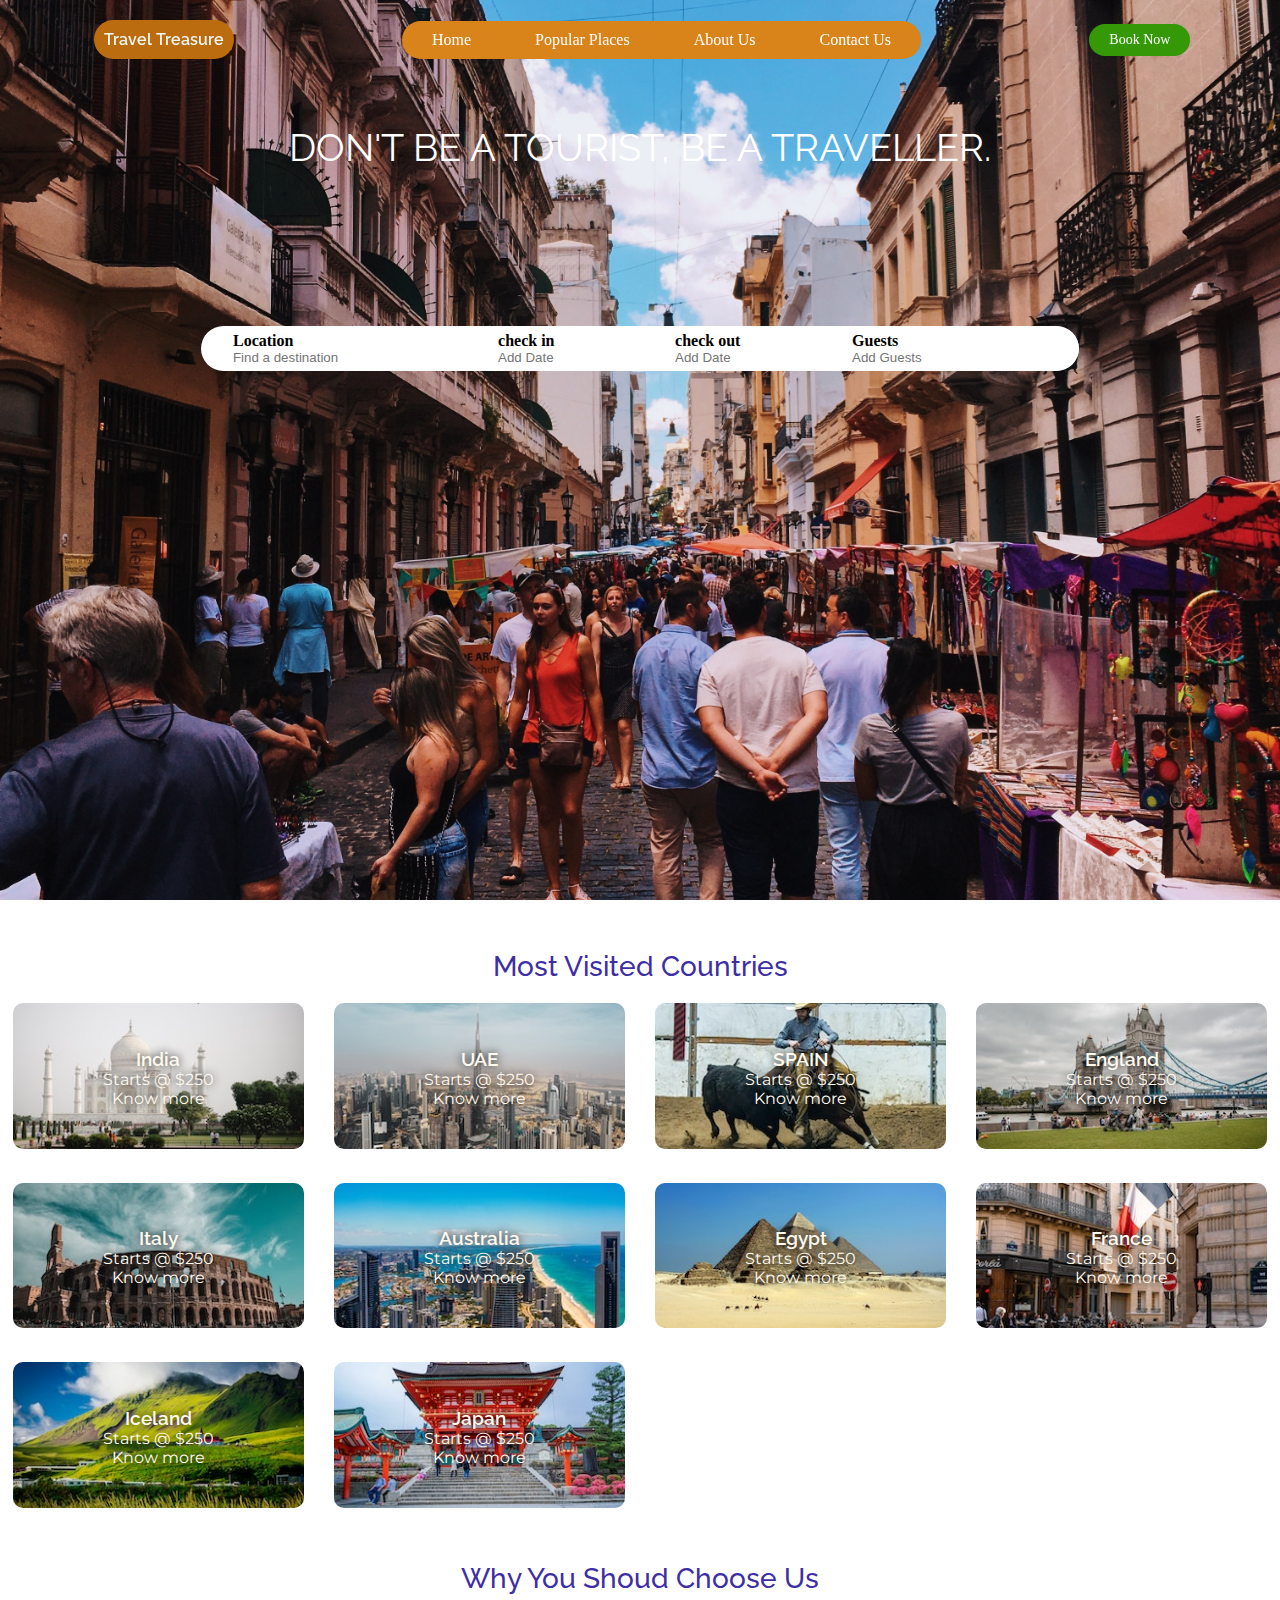
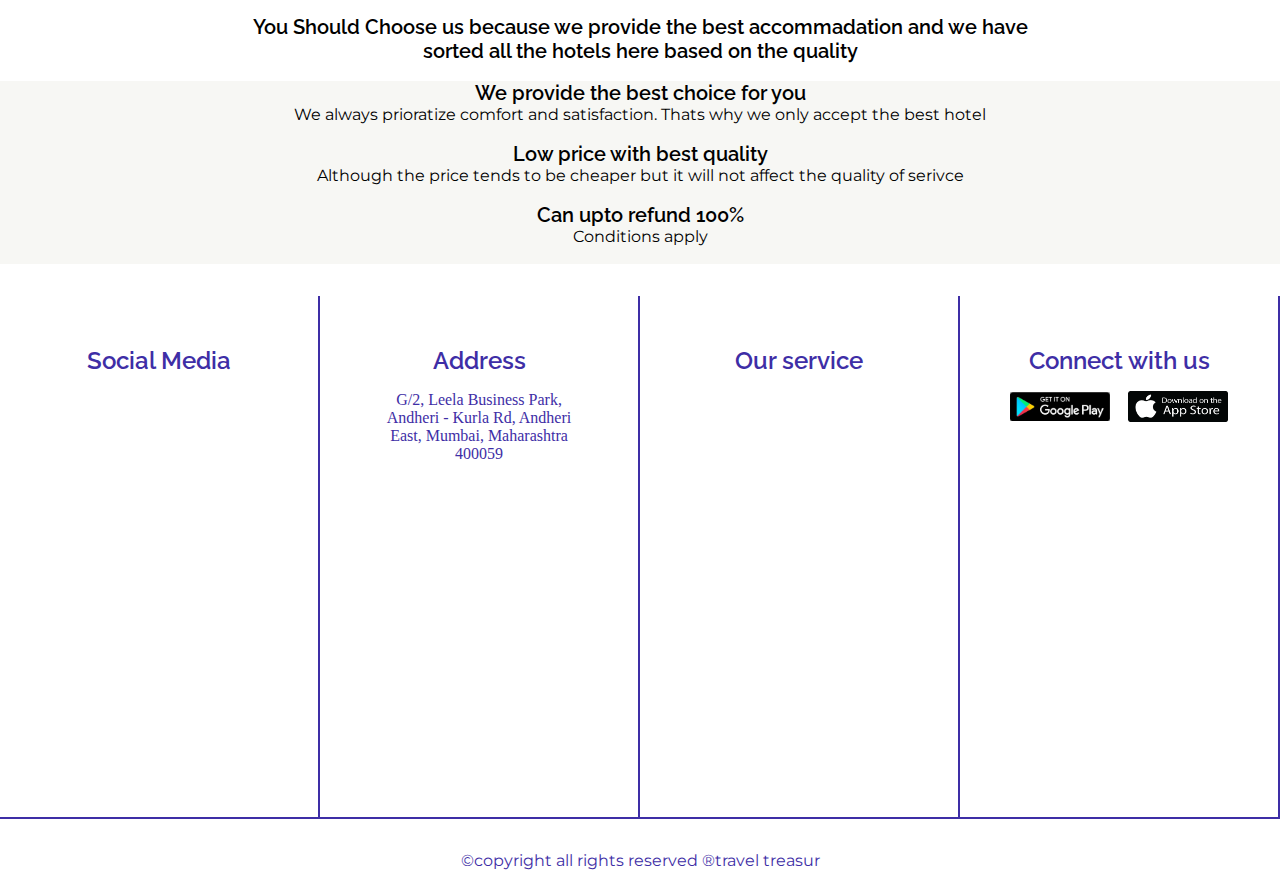
<file: index.html>
<!DOCTYPE html>
<html lang="en">

<head>
    <meta charset="UTF-8">
    <meta name="viewport" content="width=device-width, initial-scale=1.0">
    <title>travel page</title>

    <!-- fontawsome -->
    <link rel="stylesheet" href="https://cdnjs.cloudflare.com/ajax/libs/font-awesome/6.4.0/css/all.min.css"
        integrity="sha512-iecdLmaskl7CVkqkXNQ/ZH/XLlvWZOJyj7Yy7tcenmpD1ypASozpmT/E0iPtmFIB46ZmdtAc9eNBvH0H/ZpiBw=="
        crossorigin="anonymous" referrerpolicy="no-referrer" />
    <!-- google fonts -->
    <link rel="preconnect" href="https://fonts.googleapis.com">
    <link rel="preconnect" href="https://fonts.gstatic.com" crossorigin>
    <link
        href="https://fonts.googleapis.com/css2?family=Agdasima&family=Belanosima&family=Montserrat:ital,wght@0,300;0,400;1,200&family=Raleway:ital,wght@0,300;0,500;0,600;1,300&family=Roboto:ital,wght@0,100;0,300;1,300&family=Ysabeau+SC:wght@1;200;300;400;600&display=swap"
        rel="stylesheet">
    <link rel="stylesheet" href="style.css">

</head>




<body>
    <div class="header" id="header">
        <div class="nav-bar">

            <nav id="navbar">
                <h4 class="logo">Travel Treasure</h4>
                <ul class="nav-link">
                    <li><a href="#header">Home</a></li>
                    <li><a href="#countries">Popular Places</a></li>
                    <li><a href="#about">About Us</a></li>
                    <li><a href="#contact">Contact Us</a></li>


                </ul>
                <a href="#" class="register-btn">Book Now</a>
                <i class="fa-solid fa-bars" onclick="togglebtn()"></i>
            </nav>
        </div>
        <div class="container">
            <h6 class="typewrite">DON'T BE A TOURIST, BE A TRAVELLER. </h6>
            <div class="search-bar">
                <form>
                    <div class="locatoin-input">
                        <label>Location</label>
                        <input type="text" placeholder="Find a destination">
                    </div>
                    <div class="in">
                        <label>check in</label>
                        <input type="text" placeholder="Add Date">
                    </div>
                    <div class="in">
                        <label>check out</label>
                        <input type="text" placeholder="Add Date">
                    </div>
                    <div class="in">
                        <label>Guests</label>
                        <input type="text" placeholder="Add Guests">
                    </div>
                    <button type="submit"><i class="fa-solid fa-magnifying-glass"></i></button>
                </form>
            </div>
        </div>



    </div>
    <div class="container" id="countries">
        <h2 class="sub"> Most Visited Countries</h2>
        <div class="countries">
            <div>
                <a href="india.html" target="_blank"><img src="./images/pexels-ajin-k-s-14035376.jpg" alt="..">
                    <span>
                        <h3>India</h3>
                        <p>Starts @ $250 <br>Know more</p>
                    </span></a>
            </div>
            <div>
                <img src="./images/uae.jpg" alt=".">
                <span>
                    <h3>UAE</h3>
                    <p>Starts @ $250 <br>Know more</p>
                </span>

            </div>
            <div>
                <img src="./images/spain.jpg" alt="..">
                <span>
                    <h3>SPAIN</h3>
                    <p>Starts @ $250 <br>Know more</p>
                </span>

            </div>
            <div>
                <img src="./images/london.jpg" alt="..">
                <span>
                    <h3>England</h3>
                    <p>Starts @ $250 <br>Know more</p>
                </span>

            </div>
            <div>
                <img src="./images/italy.jpg" alt="..">
                <span>
                    <h3>Italy</h3>
                    <p>Starts @ $250 <br>Know more</p>
                </span>

            </div>
            <div>
                <img src="./images/australia.jpg" alt="..">
                <span>
                    <h3>Australia</h3>
                    <p>Starts @ $250 <br>Know more</p>
                </span>

            </div>
            <div>
                <img src="./images/egypt.jpg" alt="..">
                <span>
                    <h3>Egypt</h3>
                    <p>Starts @ $250 <br>Know more</p>
                </span>

            </div>
            <div>
                <img src="./images/france.jpg" alt="..">
                <span>
                    <h3>France</h3>
                    <p>Starts @ $250 <br>Know more</p>
                </span>

            </div>
            <div>
                <img src="./images/iceland.jpg" alt="..">
                <span>
                    <h3>Iceland</h3>
                    <p>Starts @ $250 <br>Know more</p>
                </span>

            </div>
            <div>
                <img src="./images/japan.jpg" alt="..">
                <span>
                    <h3>Japan</h3>
                    <p>Starts @ $250 <br>Know more</p>
                </span>

            </div>
        </div>
        
    </div>

    <div class="about" id="about">
        <h3 class="sub">Why You Shoud Choose Us </h3>
        <h2>You Should Choose us because we provide the best accommadation and we have <br> sorted all the hotels here
            based on the quality</h2> <br>
        <div class="exp">



            <h2 class="head">We provide the best choice for you</h2>

            <p> We always prioratize comfort and satisfaction. Thats why we only accept the best hotel</p> <br>



            <h2 class="head">Low price with best quality</h2>

            <p> Although the price tends to be cheaper but it will not affect the quality of serivce</p>
            <br>



            <h2 class="head"> Can upto refund 100%</h2>
            <p>Conditions apply</p>
            <br>




        </div>


    </div>
   

    <div class="contact" id="contact">



        <div class="information">
            <div class="info">
                <div id="info">
                    <h2>Social Media</h2>

                    <div class="icons">
                        <a target="_blank" href="https://gmail.google.com/"> <i class="fa-solid fa-envelope fa-2xl"></i></a>
                    </div>
                    <div class="icons">
                        <a target="_blank" href="https://www.facebook.com/login/"><i class="fa-brands fa-facebook fa-2xl"></i></a>
                    </div>

                    <div class="icons">
                        <a target="_blank" href="https://twitter.com/i/flow/login?redirect_after_login=%2Flogin%3Flang%3Den"> <i
                                class="fa-brands fa-twitter fa-2xl"></i></a>
                    </div>
                    <div class="icons">
                        <a target="_blank" href="https://www.instagram.com/"><i class="fa-brands fa-instagram fa-2xl"></i></a>

                    </div>
                    <div class="icons">
                        <a target="_blank" href="https://in.pinterest.com/"> <i class="fa-brands fa-pinterest fa-2xl"></i></a>
                    </div>

                    

                </div>




            </div>
            <div class="info" id="info2">

                <p>
                    <h2>Address</h2> 
                    G/2, Leela Business Park, Andheri - Kurla Rd, Andheri East, Mumbai, Maharashtra 400059 <br>
                </p>
                <iframe src="https://www.google.com/maps/embed?pb=!1m18!1m12!1m3!1d120678.09492780088!2d72.6838897972656!3d19.055361600000012!2m3!1f0!2f0!3f0!3m2!1i1024!2i768!4f13.1!3m3!1m2!1s0x3be7c83e4c32ba8f%3A0xe202c98290a58538!2sRiya%20%E2%80%93%20The%20Travel%20Expert%20%7C%20Andheri%20East%2C%20Mumbai!5e0!3m2!1sen!2sin!4v1690521293714!5m2!1sen!2sin" width="250" height="300" style="border:0;" allowfullscreen="" loading="lazy" referrerpolicy="no-referrer-when-downgrade"></iframe>

            </div>
            <div class="info">


                <p>
                    <h2>Our service</h2>

                    <div class="icons">

                        <a href=""><i class="fa-solid fa-hotel fa-2xl"></i></i></a>
                    </div>
                    <div class="icons">

                        <a href=""><i class="fa-solid fa-plane fa-2xl"></i></a>
                    </div>
                    <div class="icons">

                       <a href=""><i class="fa-solid fa-car fa-2xl"></i></a>
                    </div>
                    <div class="icons">

                       <a href=""> <i class="fa-solid fa-train fa-2xl"></i></a>
                    </div>
                    <div class="icons">

                       <a href=""> <i class="fa-solid fa-bus fa-2xl"></i></a>
                    </div>
                </p>


            </div>
            <div class="info">
                <h2>Connect with us</h2>
                <div class="download">
                    <div>
                       <a target="_blank" href="https://play.google.com/"> <img width="100px" src="./images/playstore.png" alt=".."> </a>
                    </div>
                    <div>
                       <a target="_blank" href="https://www.apple.com/"> <img width="100px" src="./images/appstore.png" alt=".."> </a>
                    </div>

                </div>

 
                


            </div>
        </div>
        <footer>
            <p style="text-align: center; margin-top: 2rem;">&copy;copyright all rights reserved &reg;travel treasur</p>

        </footer>


    </div>
    <script>
        var navbar = document.getElementById("navbar");

        function togglebtn() {
            navbar.classList.toggle("hidemenu")
            
        }
        
    </script>

</body>


</html>
</file>
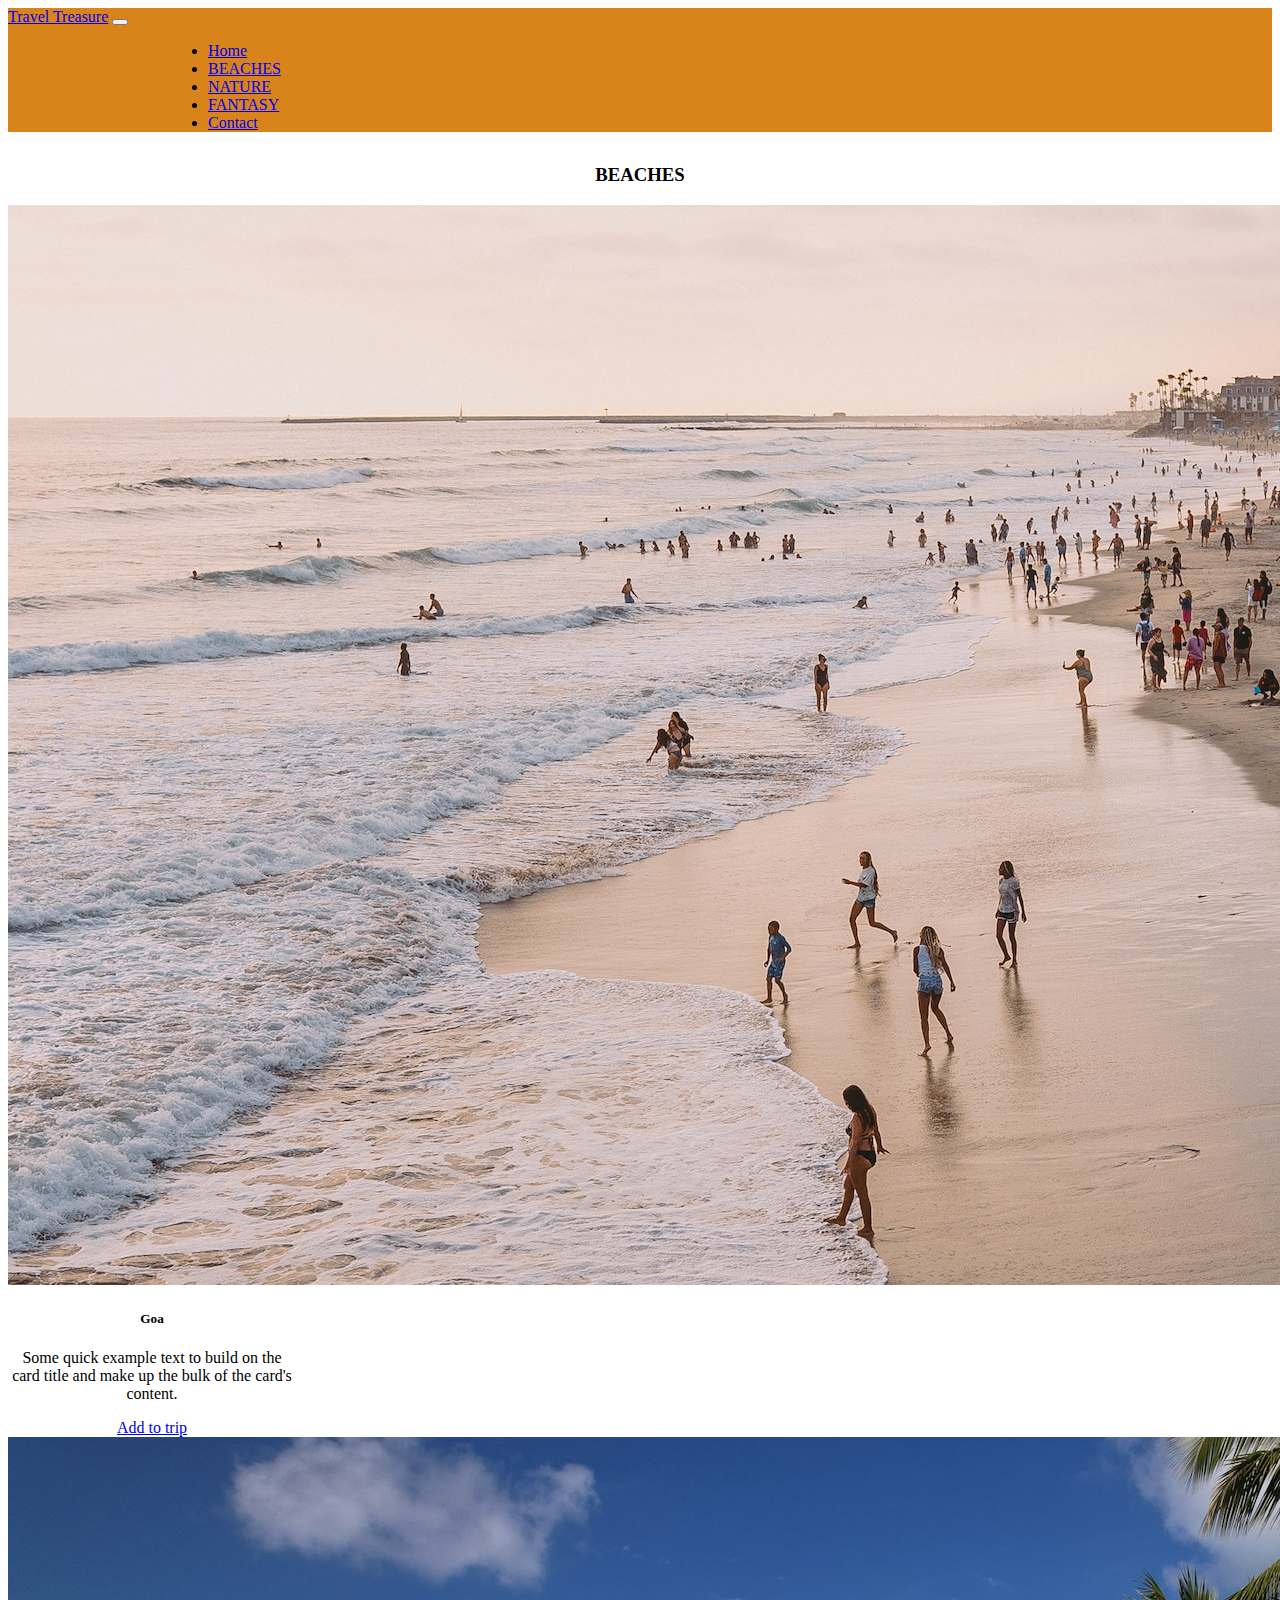
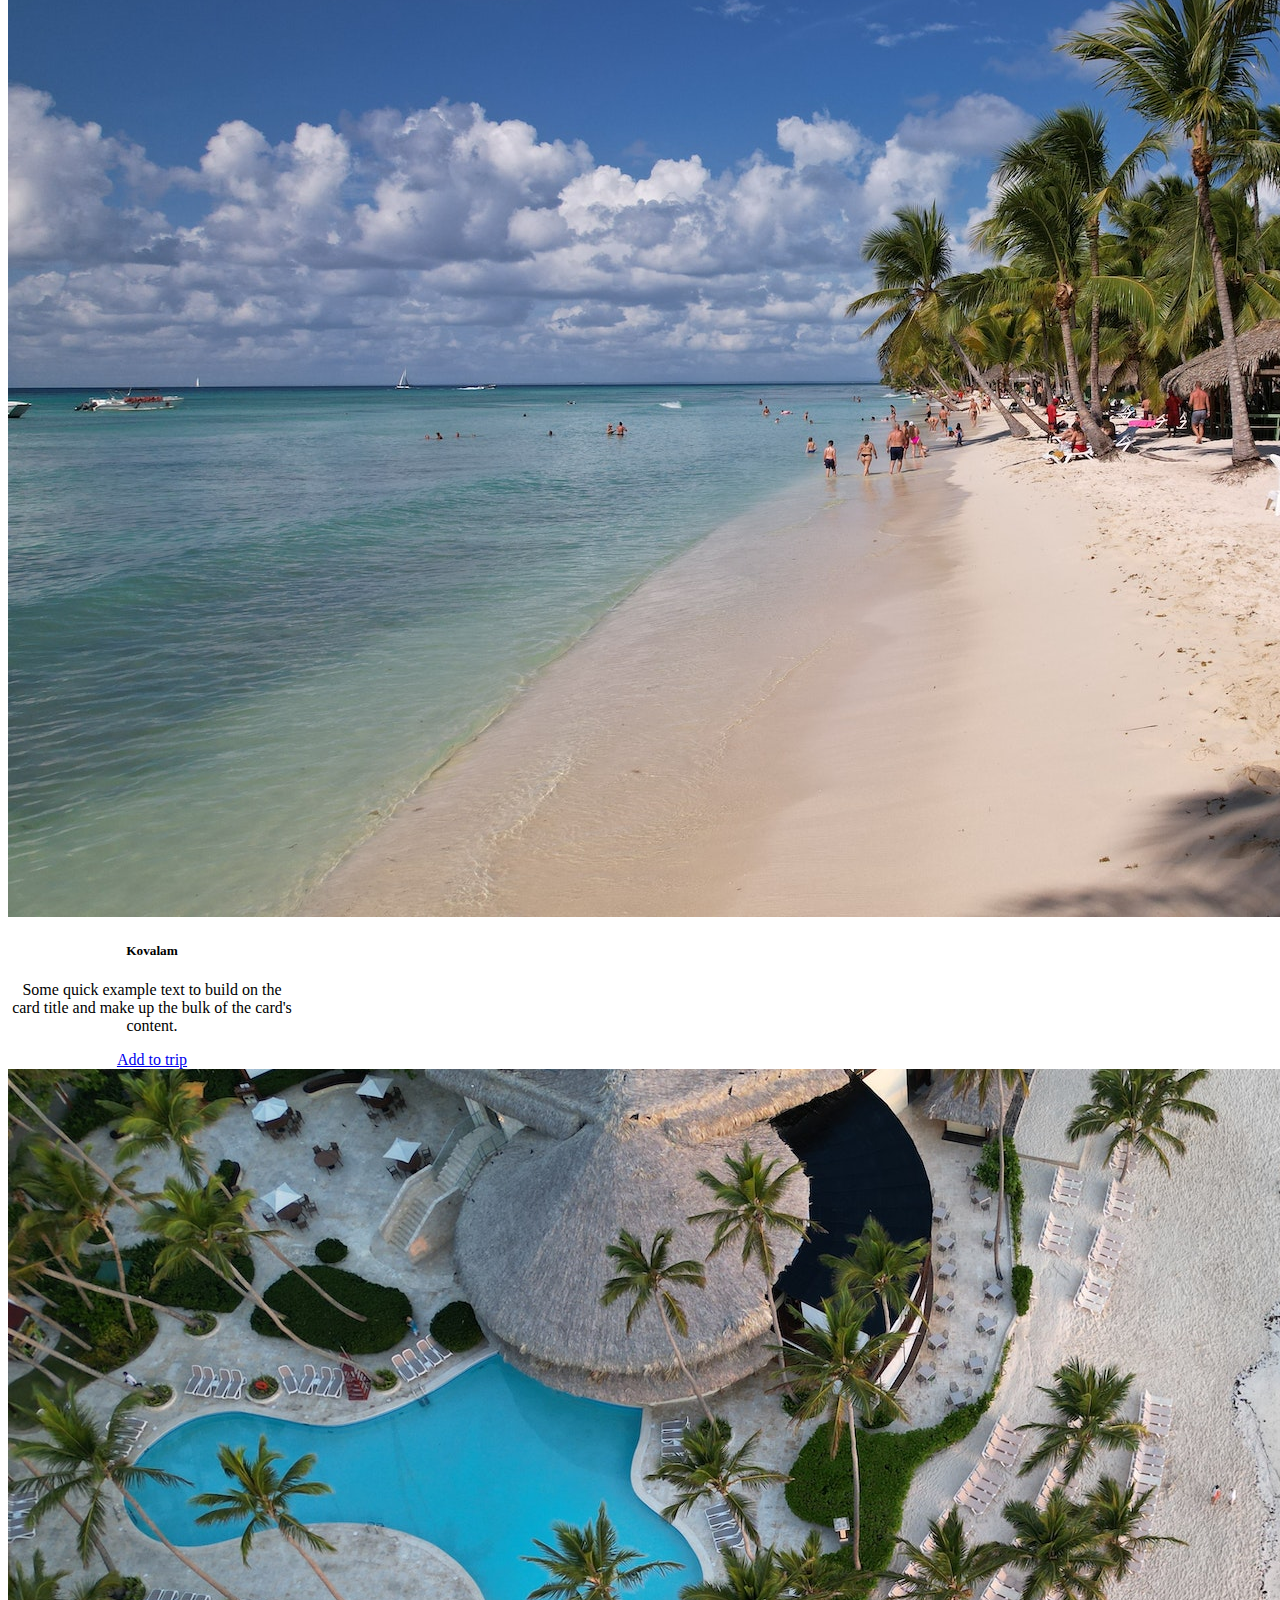
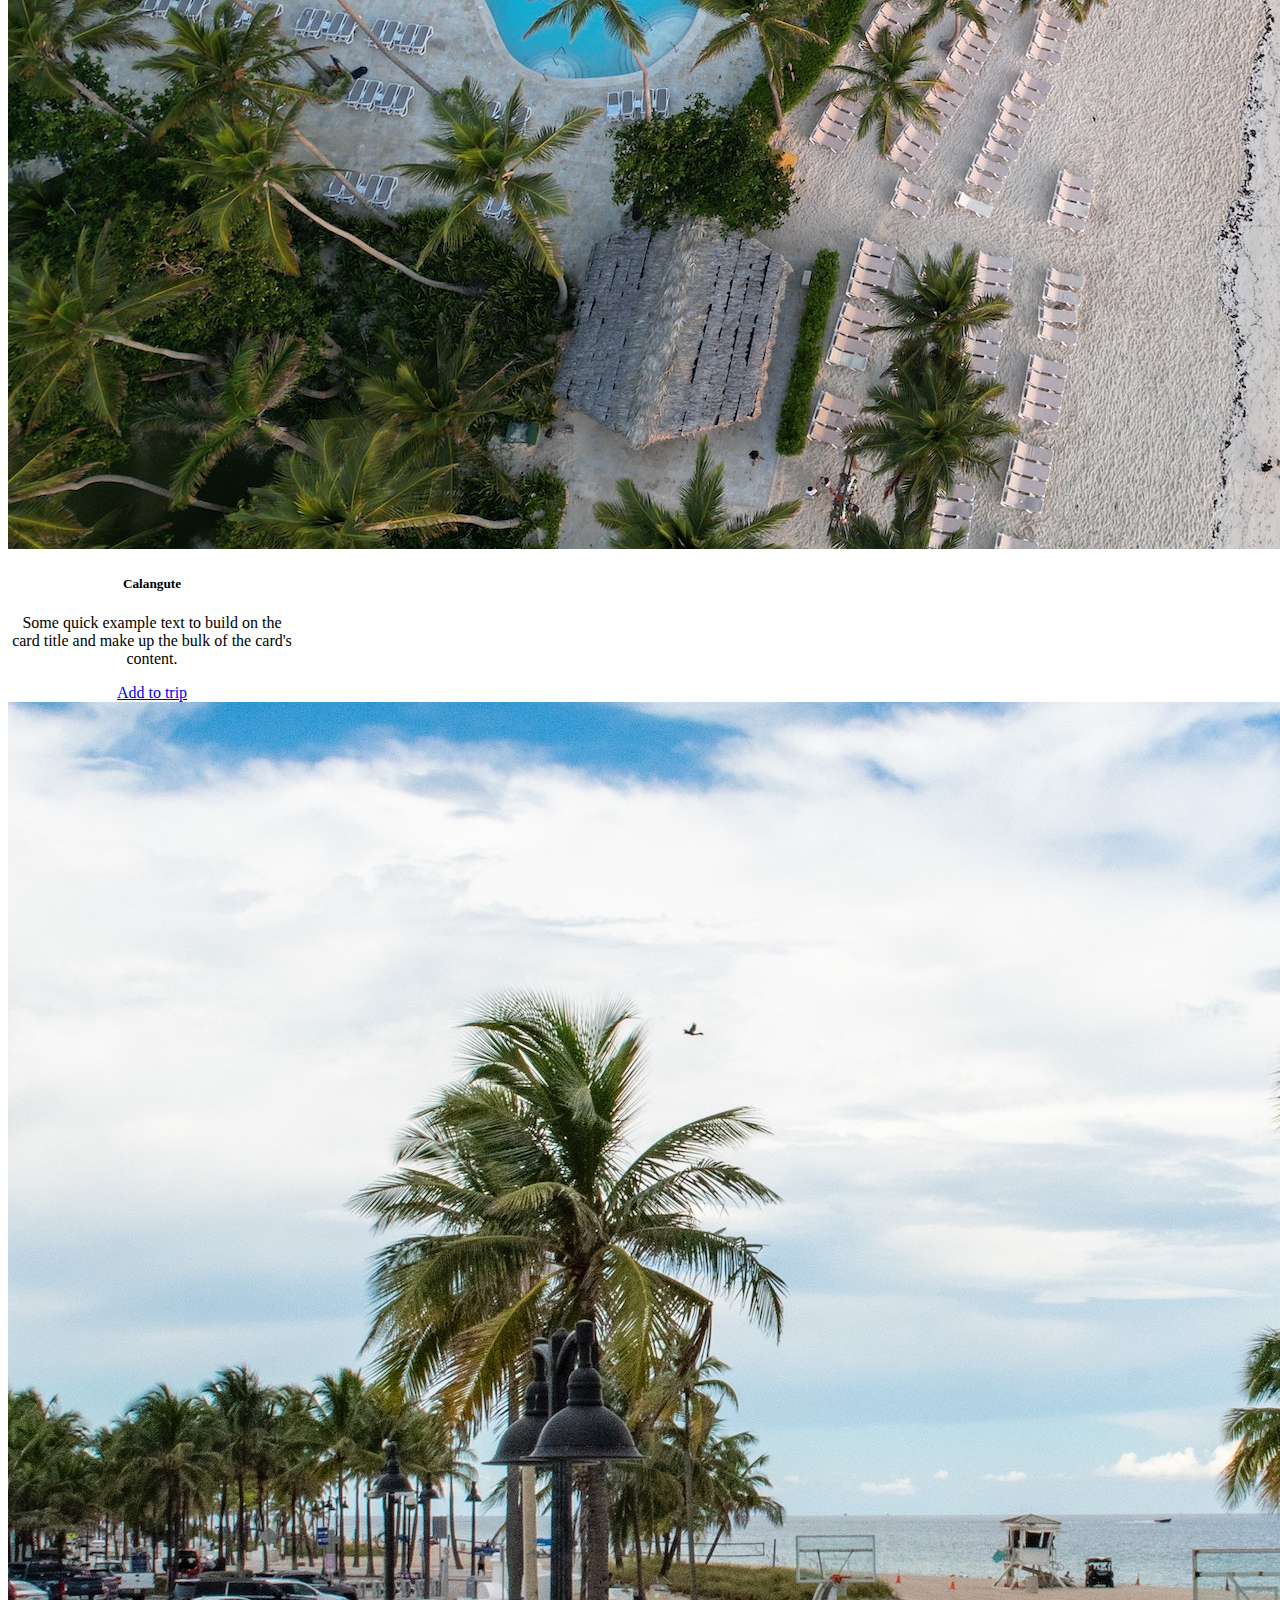
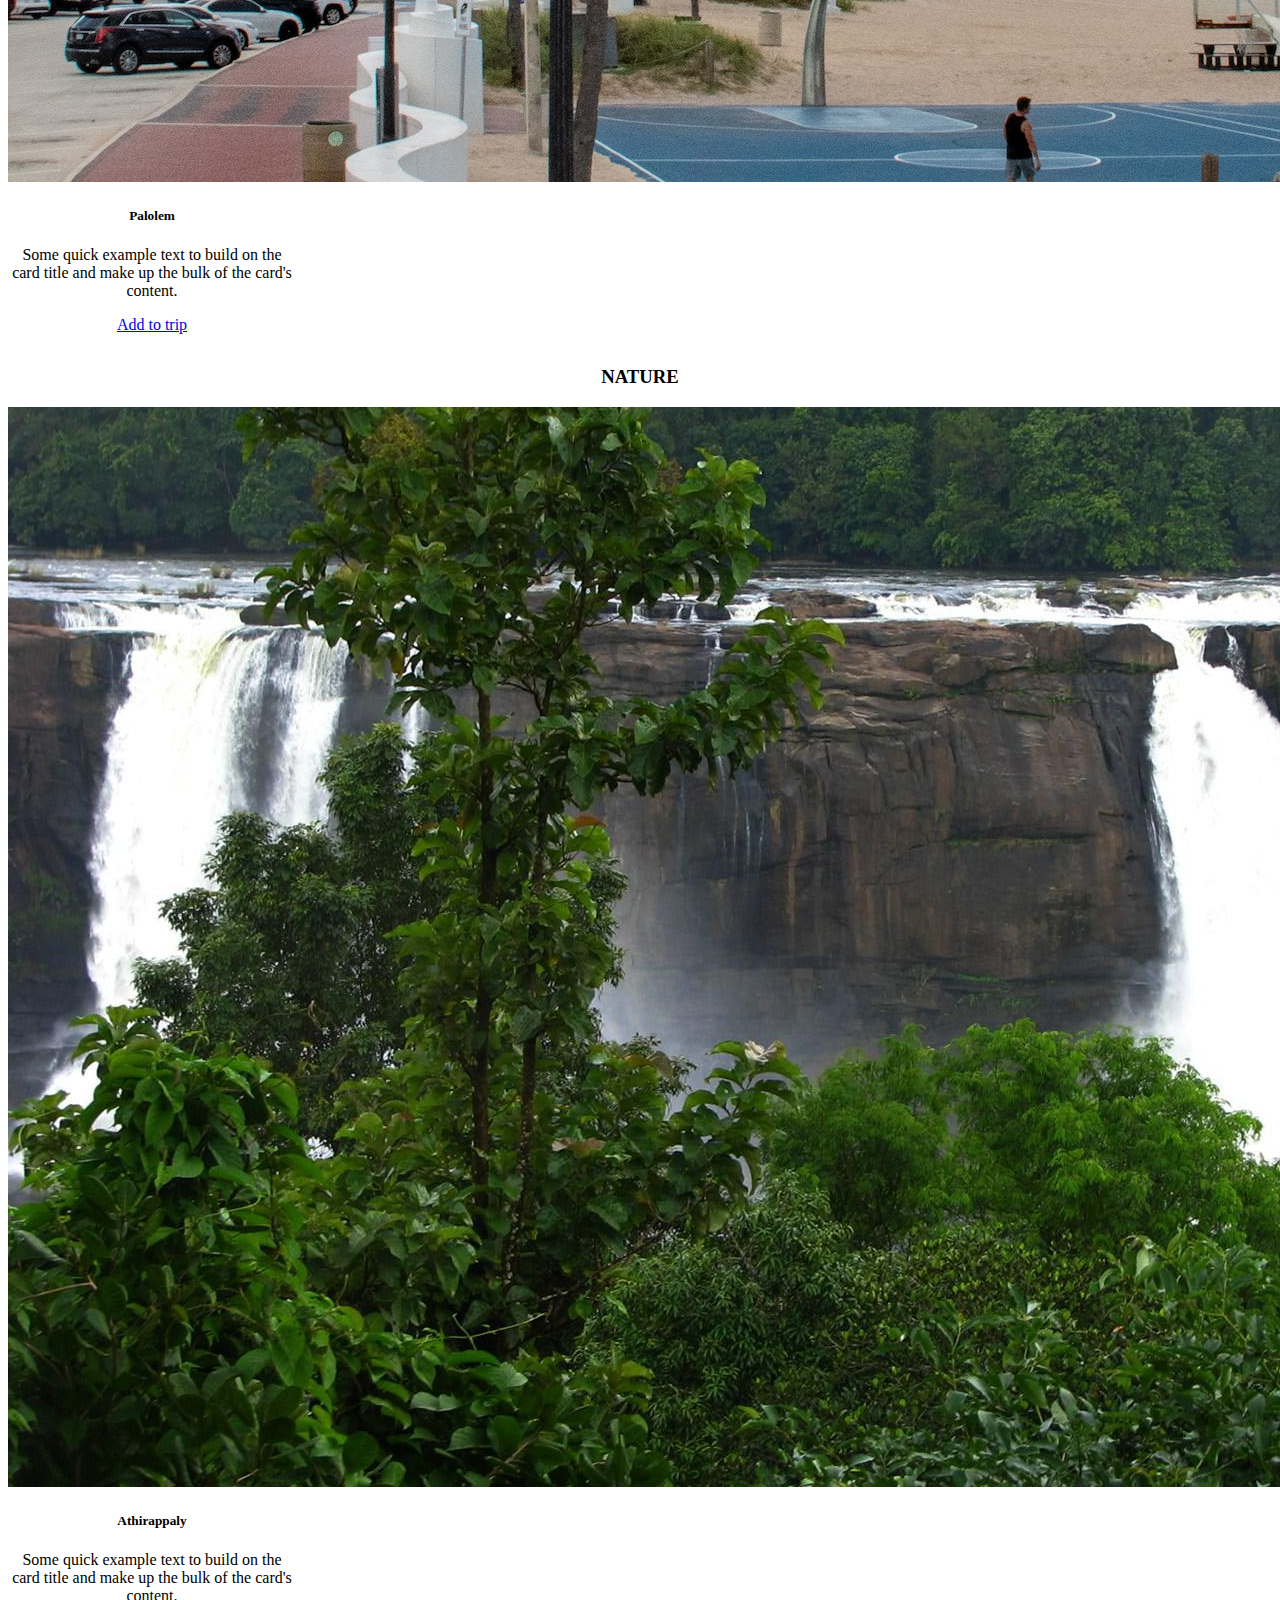
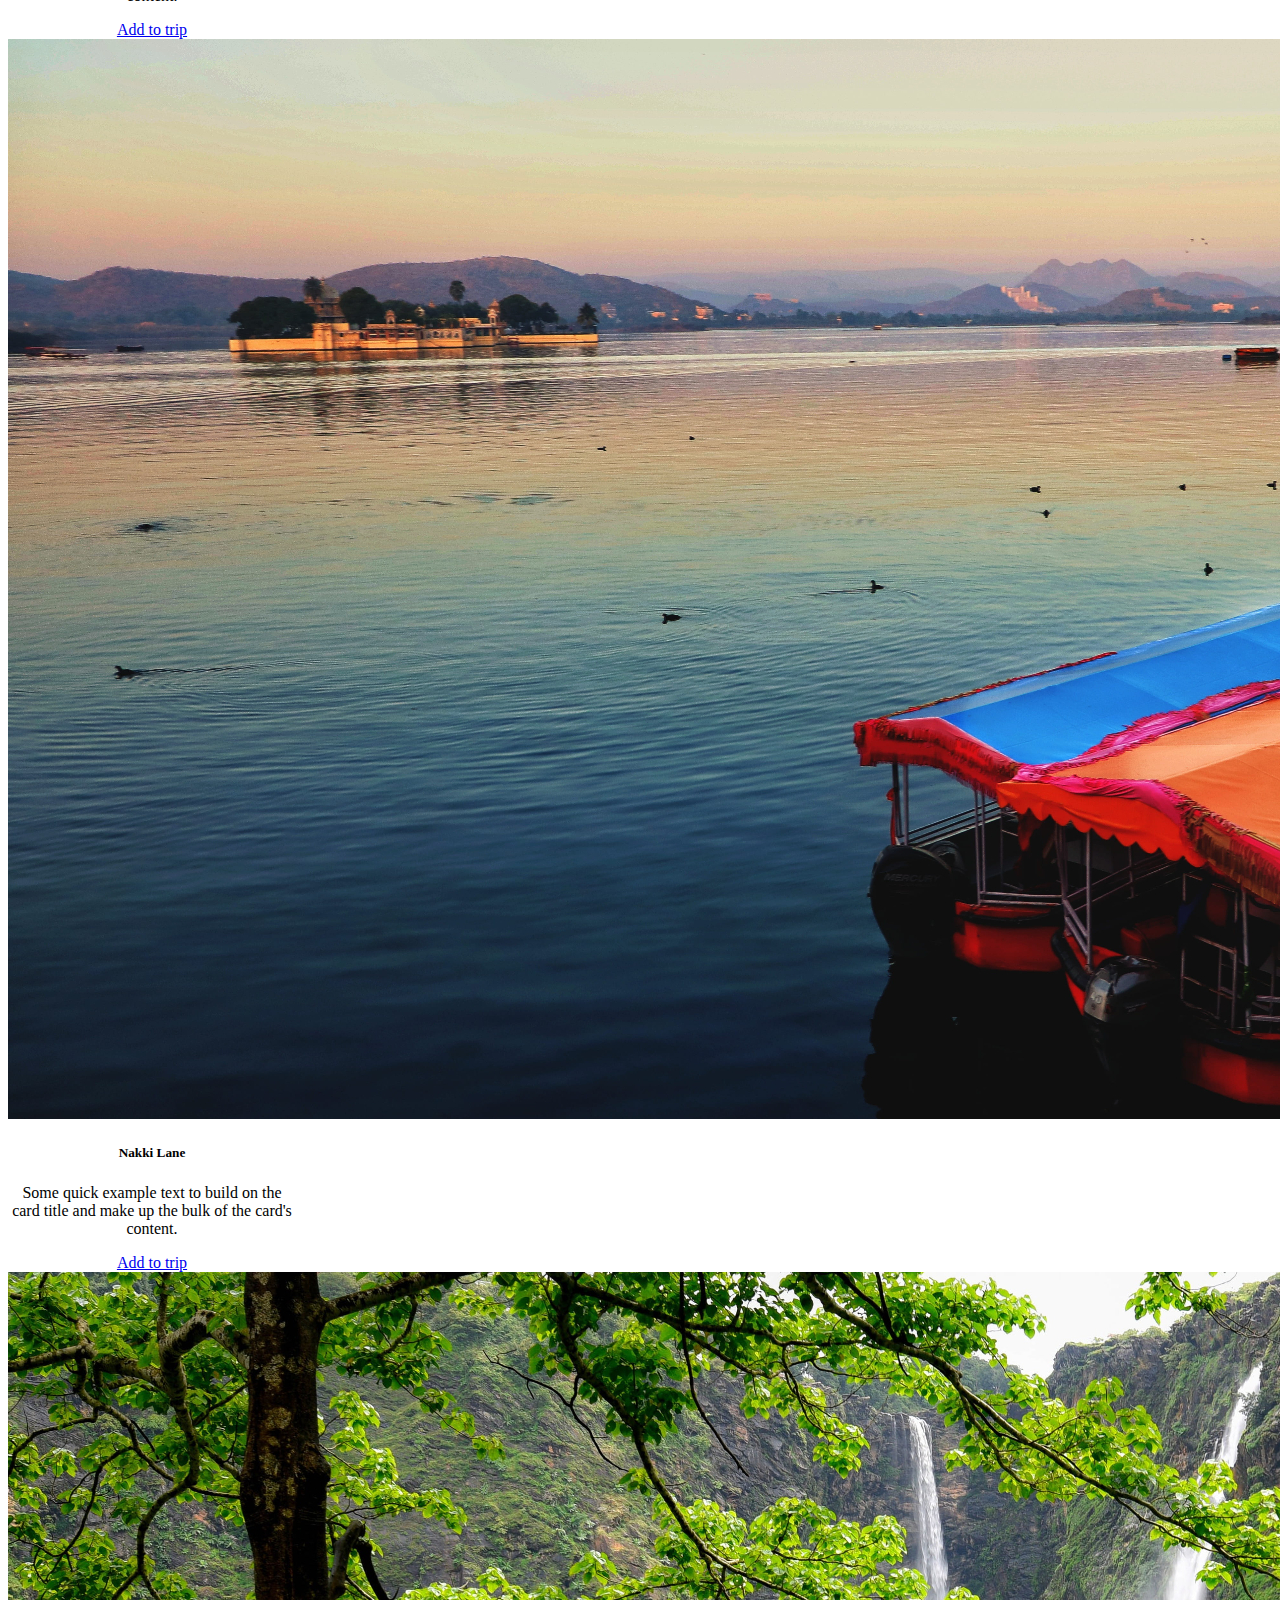
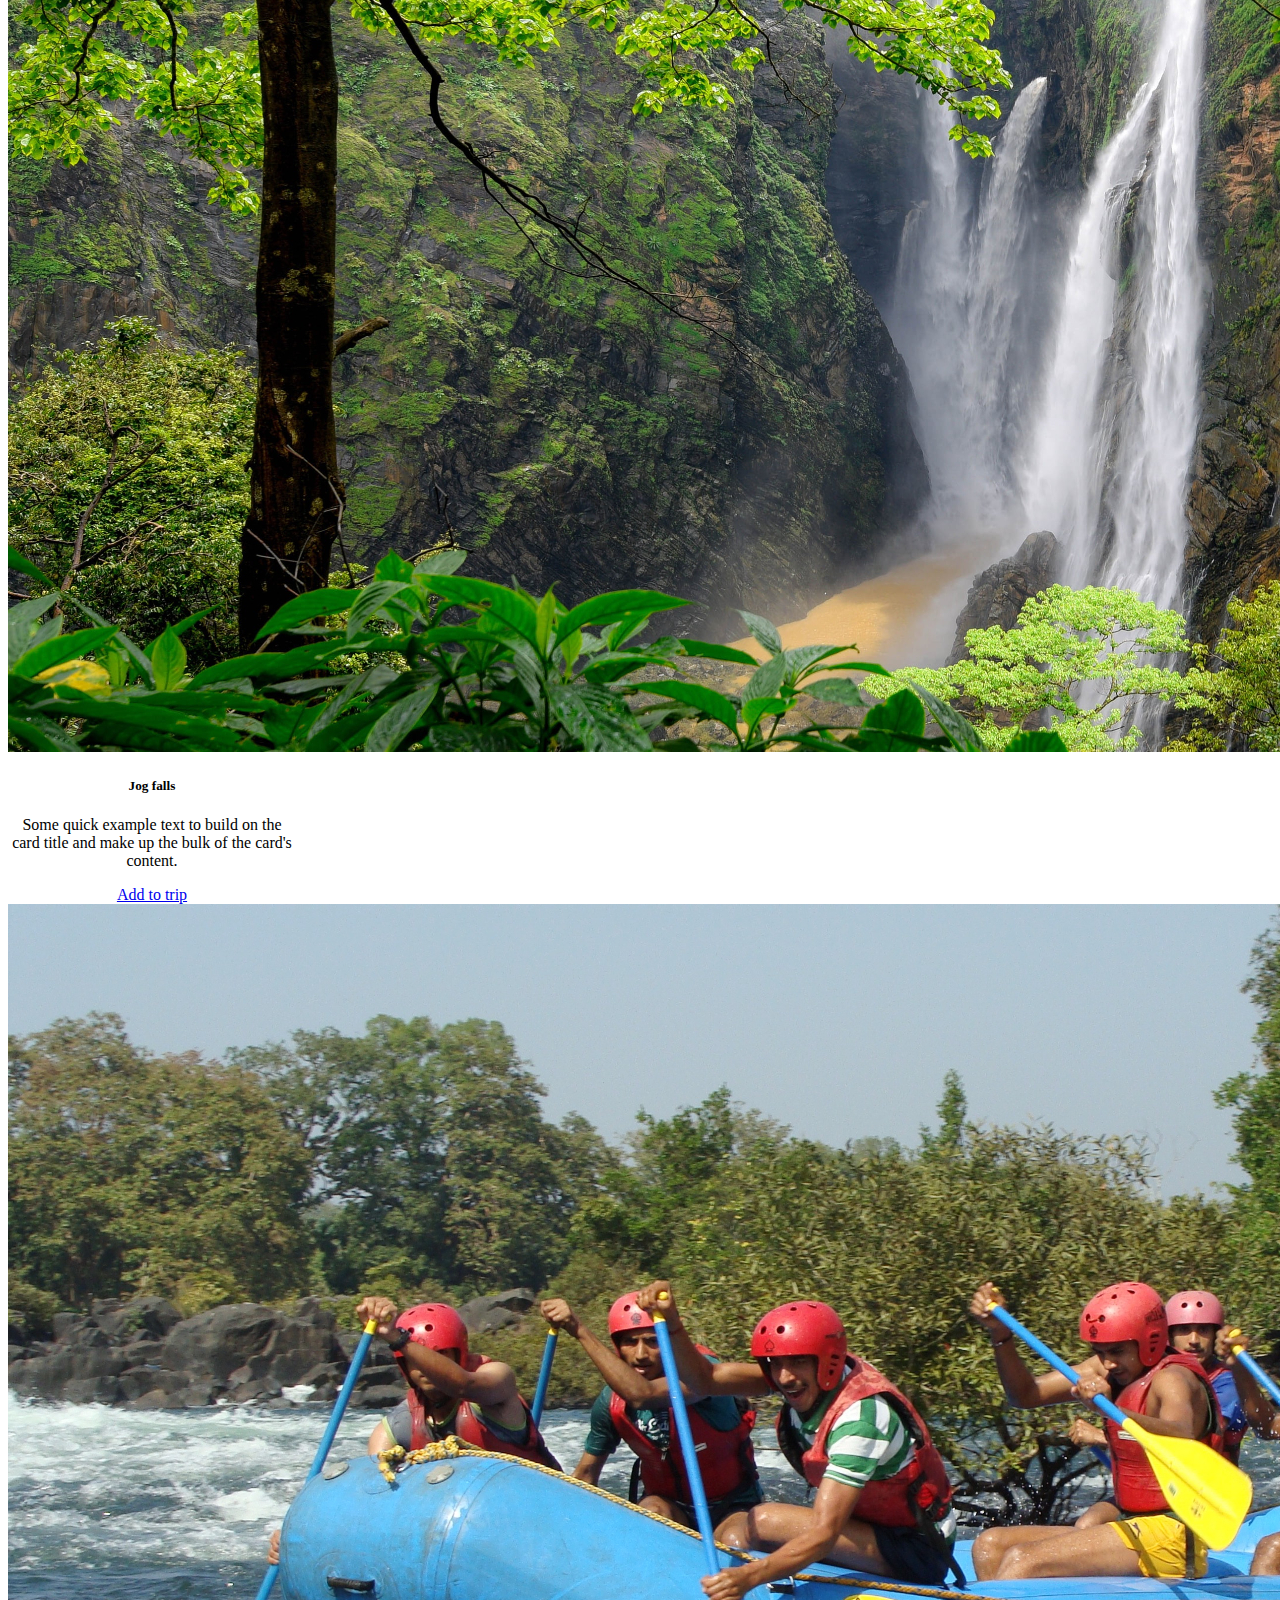
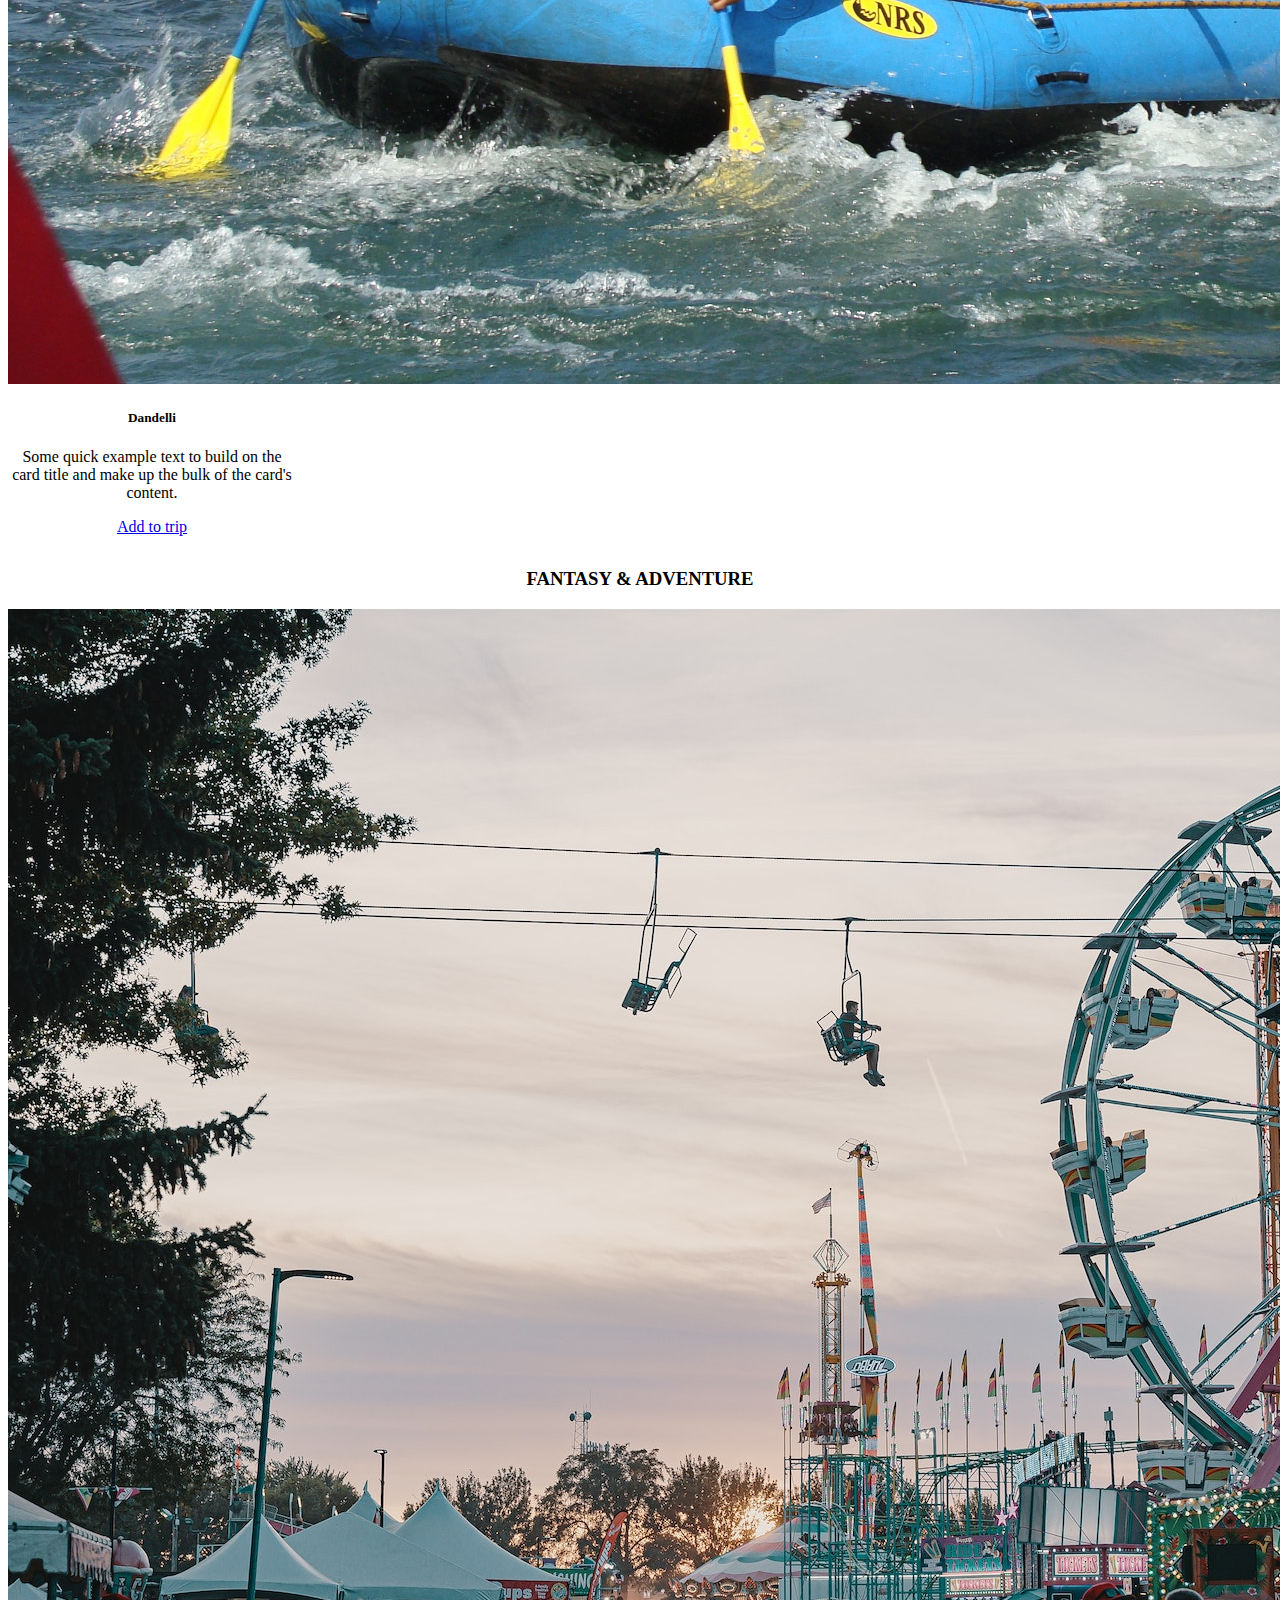
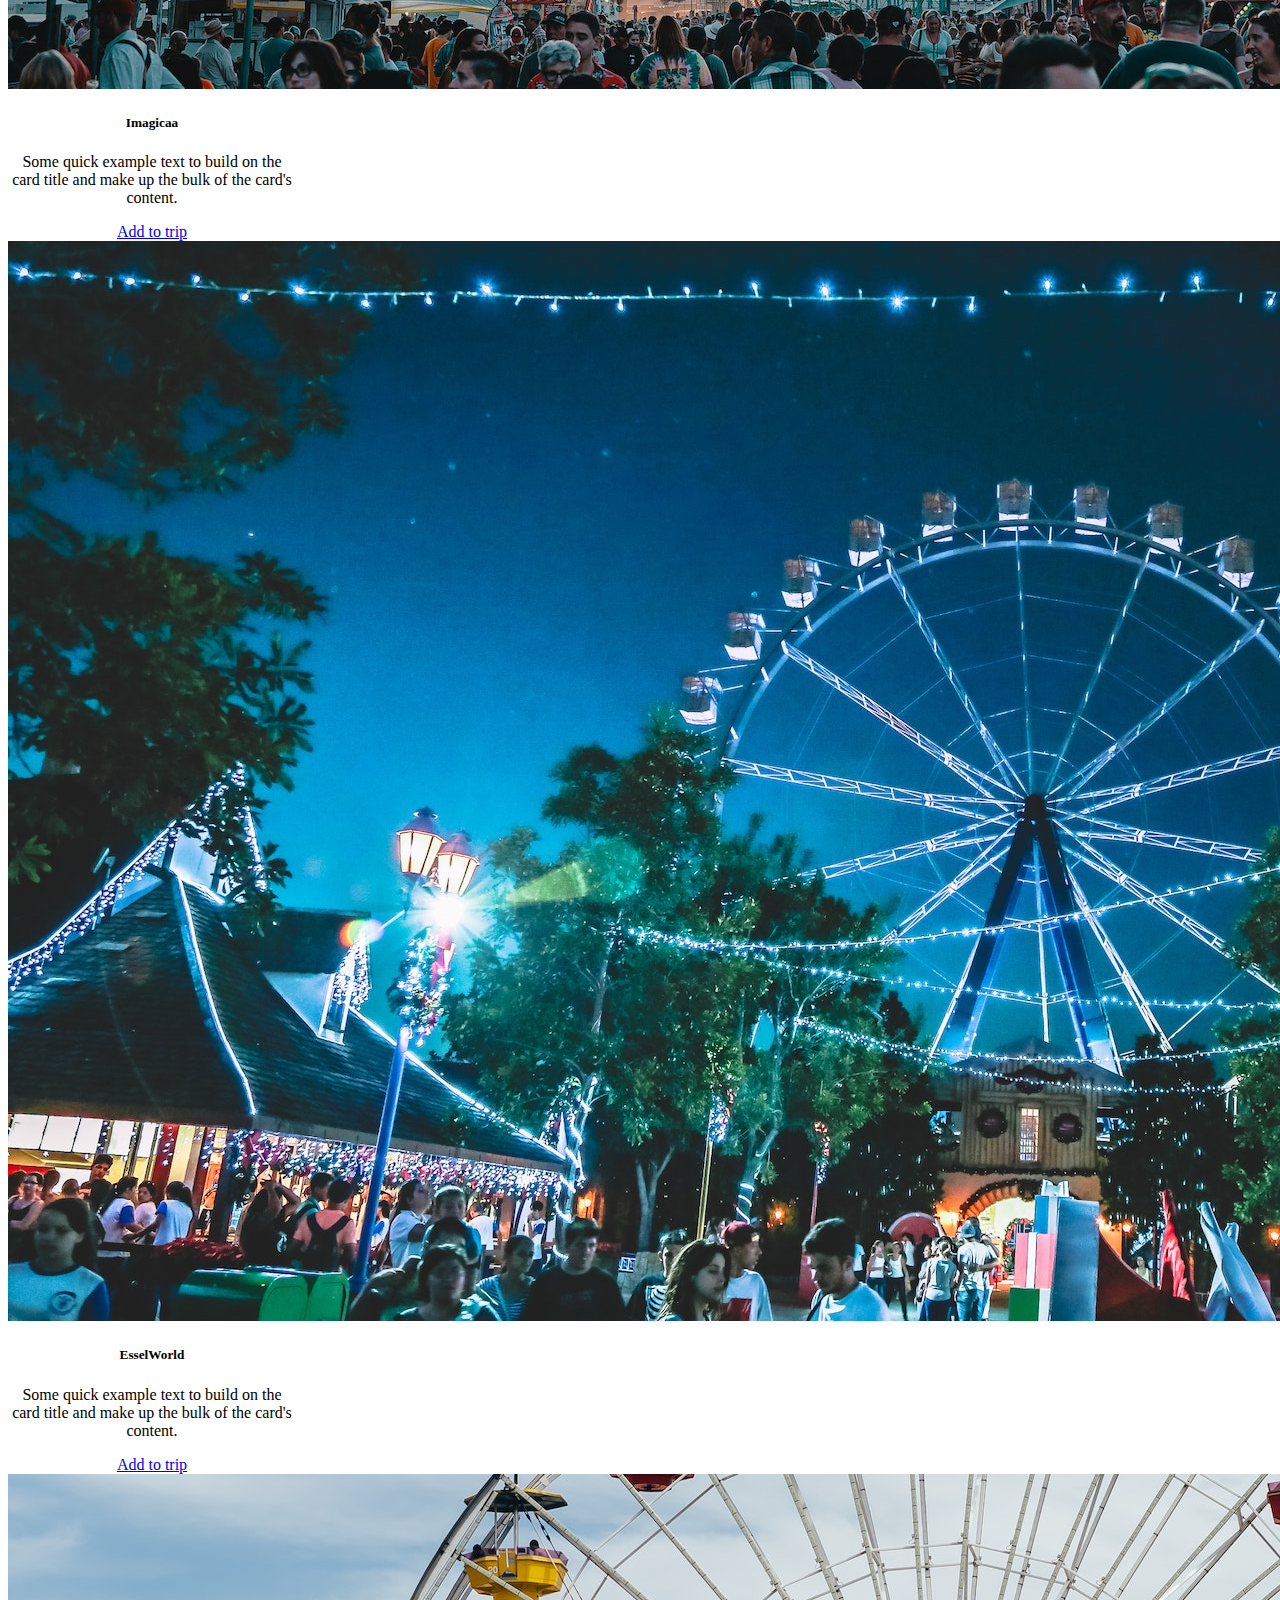
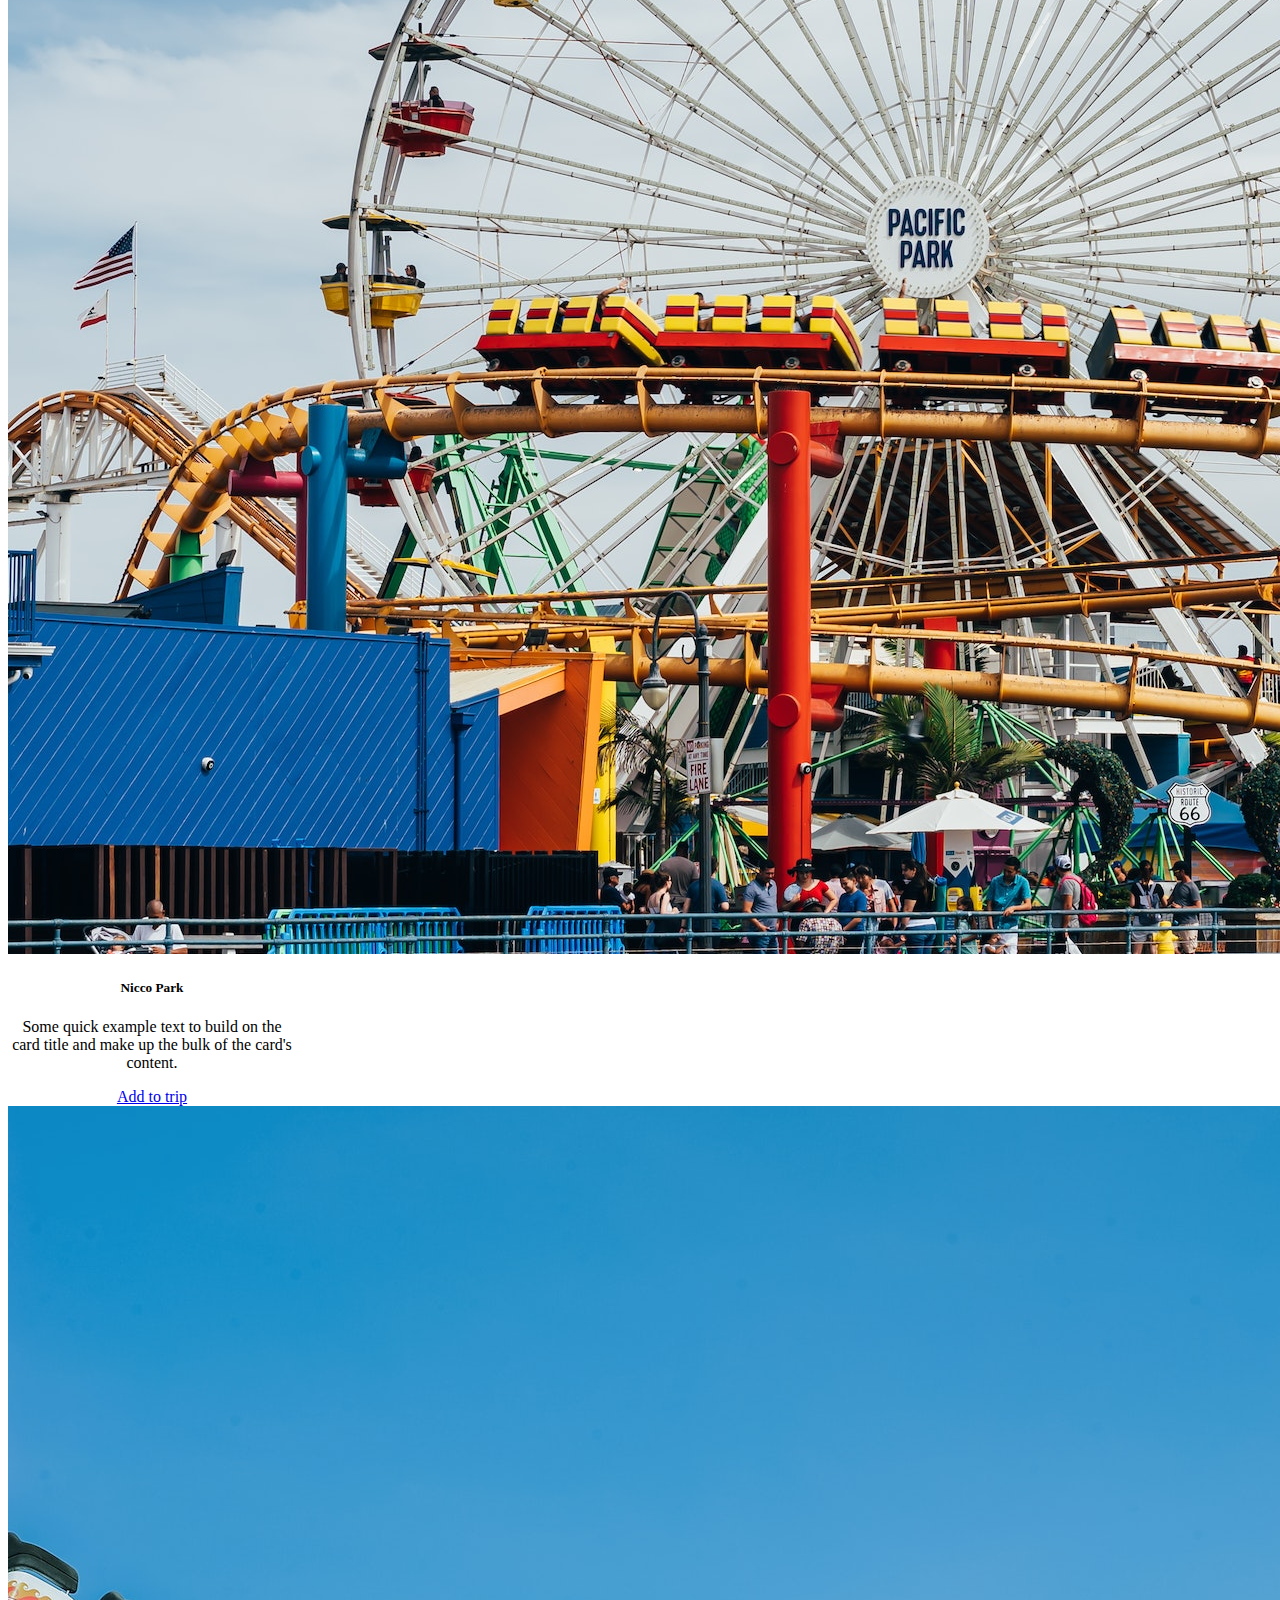
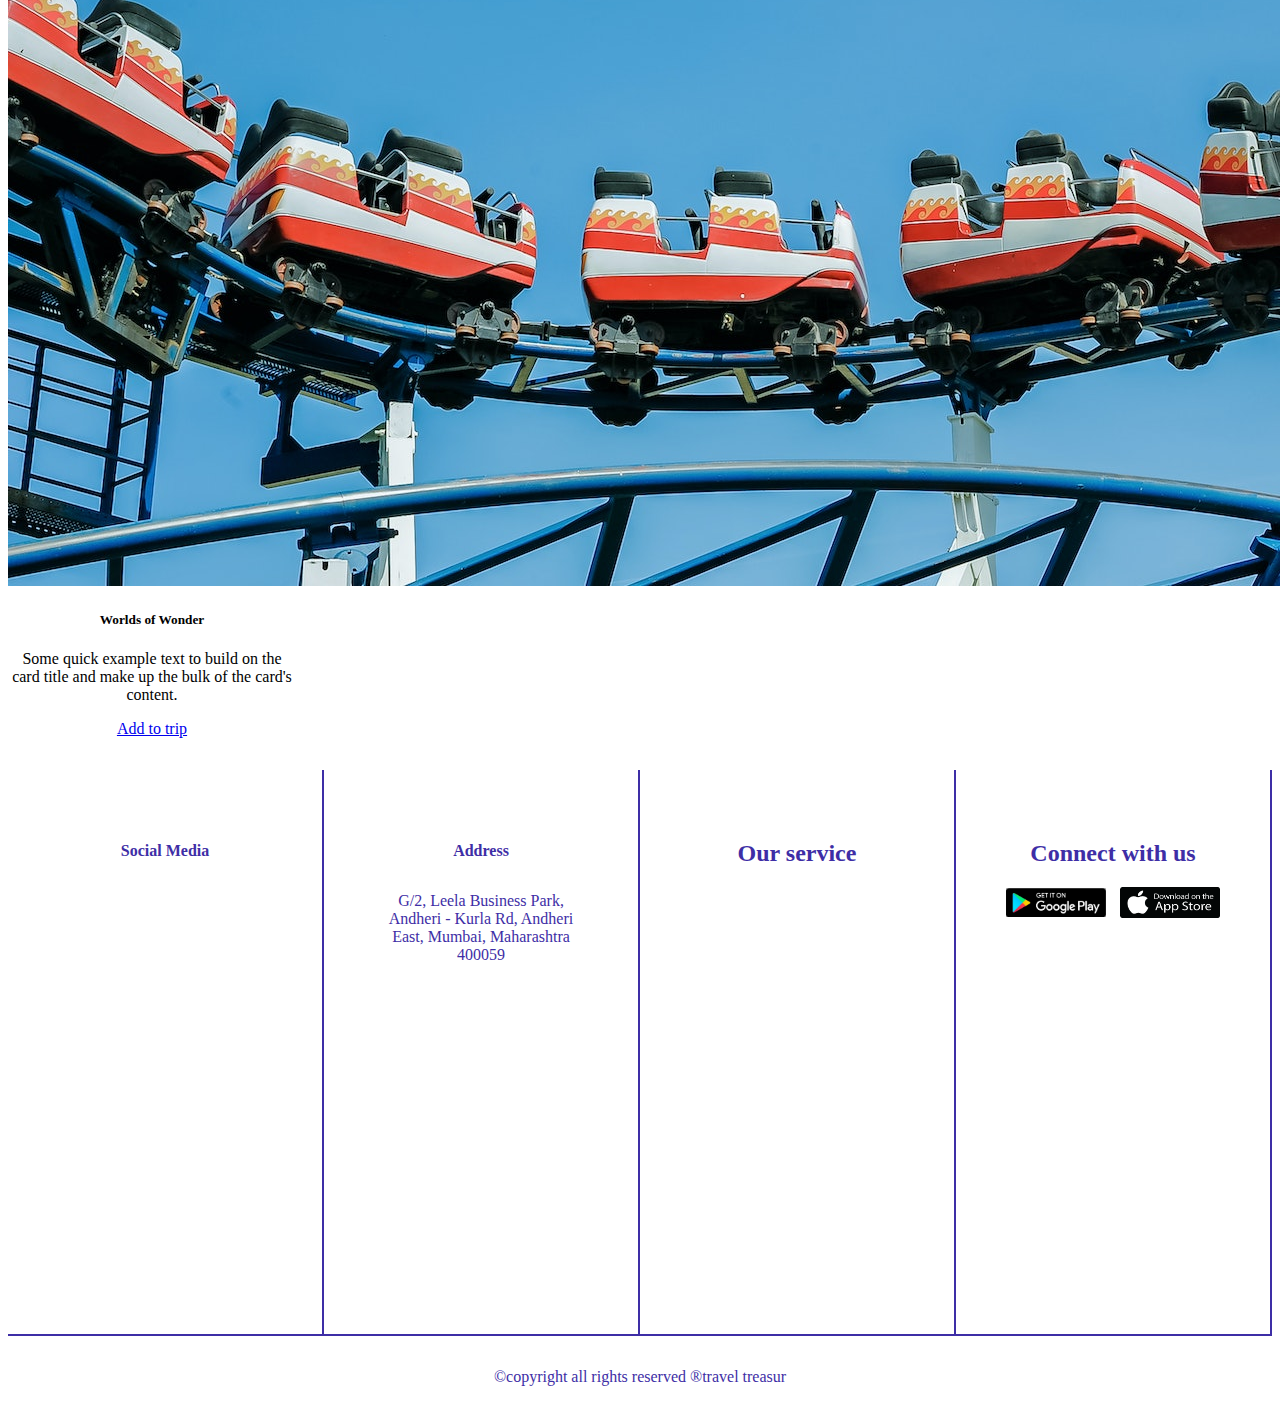
<file: india.html>
<!DOCTYPE html>
<html lang="en">

<head>
  <meta charset="UTF-8">
  <meta name="viewport" content="width=device-width, initial-scale=1.0">
  <title>india</title>
</head>
<!-- fontawsome -->
<link rel="stylesheet" href="https://cdnjs.cloudflare.com/ajax/libs/font-awesome/6.4.0/css/all.min.css"
  integrity="sha512-iecdLmaskl7CVkqkXNQ/ZH/XLlvWZOJyj7Yy7tcenmpD1ypASozpmT/E0iPtmFIB46ZmdtAc9eNBvH0H/ZpiBw=="
  crossorigin="anonymous" referrerpolicy="no-referrer" />
<!-- google fonts -->
<link rel="preconnect" href="https://fonts.googleapis.com">
<link rel="preconnect" href="https://fonts.gstatic.com" crossorigin>
<link
  href="https://fonts.googleapis.com/css2?family=Agdasima&family=Belanosima&family=Montserrat:ital,wght@0,300;0,400;1,200&family=Raleway:ital,wght@0,300;0,500;0,600;1,300&family=Roboto:ital,wght@0,100;0,300;1,300&family=Ysabeau+SC:wght@1;200;300;400;600&display=swap"
  rel="stylesheet">
<link href="https://cdn.jsdelivr.net/npm/bootstrap@5.3.1/dist/css/bootstrap.min.css" rel="stylesheet"
  integrity="sha384-4bw+/aepP/YC94hEpVNVgiZdgIC5+VKNBQNGCHeKRQN+PtmoHDEXuppvnDJzQIu9" crossorigin="anonymous">
<link rel="stylesheet" href="ind.css">

<body>
  <nav class="navbar navbar-expand-lg ">
    <div class="container-fluid">
      <a class="navbar-brand" href="#">Travel Treasure</a>
      <button class="navbar-toggler" type="button" data-bs-toggle="collapse" data-bs-target="#navbarSupportedContent"
        aria-controls="navbarSupportedContent" aria-expanded="false" aria-label="Toggle navigation">
        <span class="navbar-toggler-icon"></span>
      </button>
      <div class="collapse navbar-collapse" id="navbarSupportedContent">
        <ul class="navbar-nav  me-auto mb-2 mb-lg-0 ">
          <li class="nav-item">
            <a class="nav-link " href="index.html">Home</a>

          </li>
          <li class="nav-item">
            <a class="nav-link" href="#beaches">BEACHES</a>
          </li>
          <li class="nav-item">
            <a class="nav-link" href="#nature">NATURE</a>
          </li>
          <li class="nav-item">
            <a class="nav-link" href="#fantasy">FANTASY</a>
          </li>
          <li class="nav-item">
            <a class="nav-link" href="#contact">Contact</a>
          </li>
        </ul>

      </div>
    </div>
  </nav>
  <div class="beaches" id="beaches">

    <h3>BEACHES</h3>

    <div class="row">
      <div class="col">
        <div class="card" style="width: 18rem;">
          <img src="./images/BEACH1.jpg" class="card-img-top" alt="...">
          <div class="card-body">
            <h5 class="card-title">Goa</h5>
            <p class="card-text">Some quick example text to build on the card title and make up the bulk of the card's
              content.</p>
            <a href="#" class="btn btn-primary">Add to trip</a>
          </div>
        </div>
      </div>
      <div class="col">
        <div class="card" style="width: 18rem;">
          <img src="./images/pexels-diego-10956539.jpg" class="card-img-top" alt="...">
          <div class="card-body">
            <h5 class="card-title">Kovalam</h5>
            <p class="card-text">Some quick example text to build on the card title and make up the bulk of the card's
              content.</p>
            <a href="#" class="btn btn-primary">Add to trip</a>
          </div>
        </div>
      </div>
      <div class="col">
        <div class="card" style="width: 18rem;">
          <img src="./images/BEACH3.jpg" class="card-img-top" alt="...">
          <div class="card-body">
            <h5 class="card-title">Calangute</h5>
            <p class="card-text">Some quick example text to build on the card title and make up the bulk of the card's
              content.</p>
            <a href="#" class="btn btn-primary">Add to trip</a>
          </div>
        </div>
      </div>
      <div class="col">
        <div class="card" style="width: 18rem;">
          <img src="./images/BEACH4.jpg" class="card-img-top" alt="...">
          <div class="card-body">
            <h5 class="card-title">Palolem </h5>
            <p class="card-text">Some quick example text to build on the card title and make up the bulk of the card's
              content.</p>
            <a href="#" class="btn btn-primary">Add to trip</a>
          </div>
        </div>
      </div>

    </div>
  </div>

  </div>
  <div class="nature" id="nature">

    <h3>NATURE</h3>

    <div class="row">
      <div class="col">
        <div class="card" style="width: 18rem;">
          <img src="./images/wallpaperflare.com_wallpaper (9).jpg" class="card-img-top" alt="...">
          <div class="card-body">
            <h5 class="card-title">Athirappaly</h5>
            <p class="card-text">Some quick example text to build on the card title and make up the bulk of the card's
              content.</p>
            <a href="#" class="btn btn-primary">Add to trip</a>
          </div>
        </div>
      </div>
      <div class="col">
        <div class="card" style="width: 18rem;">
          <img src="./images/wallpaperflare.com_wallpaper (10).jpg" class="card-img-top" alt="...">
          <div class="card-body">
            <h5 class="card-title">Nakki Lane</h5>
            <p class="card-text">Some quick example text to build on the card title and make up the bulk of the card's
              content.</p>
            <a href="#" class="btn btn-primary">Add to trip</a>
          </div>
        </div>
      </div>
      <div class="col">
        <div class="card" style="width: 18rem;">
          <img src="./images/wallpaperflare.com_wallpaper (11).jpg" class="card-img-top" alt="...">
          <div class="card-body">
            <h5 class="card-title">Jog falls</h5>
            <p class="card-text">Some quick example text to build on the card title and make up the bulk of the card's
              content.</p>
            <a href="#" class="btn btn-primary">Add to trip</a>
          </div>
        </div>
      </div>
      <div class="col">
        <div class="card" style="width: 18rem;">
          <img src="./images/dandeli.jpg" class="card-img-top" alt="...">
          <div class="card-body">
            <h5 class="card-title">Dandelli</h5>
            <p class="card-text">Some quick example text to build on the card title and make up the bulk of the card's
              content.</p>
            <a href="#" class="btn btn-primary">Add to trip</a>
          </div>
        </div>
      </div>

    </div>
  </div>

  </div>
  <div class="cites" id="fantasy">

    <h3>FANTASY & ADVENTURE</h3>



    <div class="row">
      <div class="col">
        <div class="card" style="width: 18rem;">
          <img src="./images/park 1.jpg" class="card-img-top" alt="...">
          <div class="card-body">
            <h5 class="card-title">Imagicaa</h5>
            <p class="card-text">Some quick example text to build on the card title and make up the bulk of the card's
              content.</p>
            <a href="#" class="btn btn-primary">Add to trip</a>
          </div>
        </div>
      </div>
      <div class="col">
        <div class="card" style="width: 18rem;">
          <img src="./images//park 2.jpg" class="card-img-top" alt="...">
          <div class="card-body">
            <h5 class="card-title">EsselWorld</h5>
            <p class="card-text">Some quick example text to build on the card title and make up the bulk of the card's
              content.</p>
            <a href="#" class="btn btn-primary">Add to trip</a>
          </div>
        </div>
      </div>
      <div class="col">
        <div class="card" style="width: 18rem;">
          <img src="./images/park 3.jpg" class="card-img-top" alt="...">
          <div class="card-body">
            <h5 class="card-title">Nicco Park</h5>
            <p class="card-text">Some quick example text to build on the card title and make up the bulk of the card's
              content.</p>
            <a href="#" class="btn btn-primary">Add to trip</a>
          </div>
        </div>
      </div>
      <div class="col">
        <div class="card" style="width: 18rem;">
          <img src="./images/park 4.jpg" class="card-img-top" alt="...">
          <div class="card-body">
            <h5 class="card-title">Worlds of Wonder</h5>
            <p class="card-text">Some quick example text to build on the card title and make up the bulk of the card's
              content.</p>
            <a href="#" class="btn btn-primary">Add to trip</a>
          </div>
        </div>
      </div>

    </div>
  </div>

  </div>

  <div class="contact" id="contact">



    <div class="information">
      <div class="info">
        <div id="info">
          <h4>Social Media</h4>

          <div class="icons">
            <a target="_blank" href="https://gmail.google.com/"> <i class="fa-solid fa-envelope fa-2xl"></i></a>
        </div>
        <div class="icons">
            <a target="_blank" href="https://www.facebook.com/login/"><i class="fa-brands fa-facebook fa-2xl"></i></a>
        </div>

        <div class="icons">
            <a target="_blank" href="https://twitter.com/i/flow/login?redirect_after_login=%2Flogin%3Flang%3Den"> <i
                    class="fa-brands fa-twitter fa-2xl"></i></a>
        </div>
        <div class="icons">
            <a target="_blank" href="https://www.instagram.com/"><i class="fa-brands fa-instagram fa-2xl"></i></a>

        </div>
        <div class="icons">
            <a target="_blank" href="https://in.pinterest.com/"> <i class="fa-brands fa-pinterest fa-2xl"></i></a>
        </div>


        </div>




      </div>
      <div class="info" id="info2">

        <p>
        <h4>Address</h4>
        G/2, Leela Business Park, Andheri - Kurla Rd, Andheri East, Mumbai, Maharashtra 400059 <br>
        <iframe
          src="https://www.google.com/maps/embed?pb=!1m18!1m12!1m3!1d120678.09492780088!2d72.6838897972656!3d19.055361600000012!2m3!1f0!2f0!3f0!3m2!1i1024!2i768!4f13.1!3m3!1m2!1s0x3be7c83e4c32ba8f%3A0xe202c98290a58538!2sRiya%20%E2%80%93%20The%20Travel%20Expert%20%7C%20Andheri%20East%2C%20Mumbai!5e0!3m2!1sen!2sin!4v1690521293714!5m2!1sen!2sin"
          width="250" height="300" style="border:0;" allowfullscreen="" loading="lazy"
          referrerpolicy="no-referrer-when-downgrade"></iframe>
        </p>

      </div>
      <div class="info">


        <p>
          <h2>Our service</h2>

          <div class="icons">

              <a href=""><i class="fa-solid fa-hotel fa-2xl"></i></i></a>
          </div>
          <div class="icons">

              <a href=""><i class="fa-solid fa-plane fa-2xl"></i></a>
          </div>
          <div class="icons">

             <a href=""><i class="fa-solid fa-car fa-2xl"></i></a>
          </div>
          <div class="icons">

             <a href=""> <i class="fa-solid fa-train fa-2xl"></i></a>
          </div>
          <div class="icons">

             <a href=""> <i class="fa-solid fa-bus fa-2xl"></i></a>
          </div>
      </p>


      </div>
      <div class="info">


        <h2>Connect with us</h2>
                <div class="download">
                    <div>
                       <a target="_blank" href="https://play.google.com/"> <img width="100px" src="./images/playstore.png" alt=".."> </a>
                    </div>
                    <div>
                       <a target="_blank" href="https://www.apple.com/"> <img width="100px" src="./images/appstore.png" alt=".."> </a>
                    </div>

                </div>

      </div>
    </div>
    <footer>
      <p style="text-align: center; margin-top: 2rem;">&copy;copyright all rights reserved &reg;travel treasur</p>

    </footer>


  </div>



</body>
<script src="https://cdn.jsdelivr.net/npm/bootstrap@5.3.1/dist/js/bootstrap.bundle.min.js"
  integrity="sha384-HwwvtgBNo3bZJJLYd8oVXjrBZt8cqVSpeBNS5n7C8IVInixGAoxmnlMuBnhbgrkm" crossorigin="anonymous"></script>

</html>
</file>
<file: style.css>
*{
    margin: 0;
    padding: 0;
    box-sizing: border-box;

}
h1,h2,h3,h4,h5,h6{
    font-family: 'Raleway';
    font-weight: 600;
}

p{
    font-family: 'Montserrat';
    font-weight: 400;
}

.header{

    min-height: 100vh;
    width: 100%;
    background-image:  url(./images/pexels-rafael-guimarães-1060803.jpg);
    background-size: cover;
    background-position: center;
    position: relative;
     

}
.nav-bar{
    position: fixed;
    width: 100%;
    z-index: 1000;
}
nav{
    display: flex;
    align-items: center;
    justify-content: space-between;
    padding: 20px 7%;
    position: sticky;
    top: 0;
    z-index: 1;
}
.logo{
   
   margin-left: 0.25rem;
   color: rgb(242, 246, 244);
   cursor: pointer;
   background-color: #bb6c0e;
   padding: 10px;
   border-radius: 30px;
 
}
.nav-link{
    
    background-color: #d9841b;
    border-radius: 40px;
}

.nav-link li {
    list-style: none;
    display: inline-block;
    margin: 10px 30px;
    /* color: white; */
    
}
.nav-link li a{
    text-decoration: none;
    color: white;
    position: relative;
}


.register-btn{
    background-color: #359806;
    color: white;
    padding: 8px 20px;
    border-radius: 20px;
    text-decoration: none;
    font-size: 14px;
}
.container{
    padding: 0 1%;

}
.typewrite{
    font-size: 3vw;
    font-weight:400;
    color: white;
    text-align: center;
    padding: 10% 20%;
    /* animation-direction:normal;
    animation-name: ab; */
}
/* @keyframes ab{
    0%{left:0px}
    100%{left: 100%;}
} */

.search-bar{
    background-color: white;
    width: 70%;
    margin: 30px auto;
    padding: 6px 10px 6px 30x;
    border-radius: 50px;
}
.search-bar form{
    display: flex;
    align-items: center;
    flex-wrap: wrap;

}
.search-bar form input{
    display: block;
    border: 0;
    outline: none;
    background: transparent;


}
.search-bar form button{
    background-color: white;
    width: 50px;
    height: 45px;
    border-radius: 50%;
    border: 0;
    outline: none;
    cursor: pointer;
}
/* .in{
    margin: 0  20px;
    align-items: center;
    justify-content: space-between;
} */

.locatoin-input{
    flex: 1;
    margin-left: 2rem;

}

.search-bar form label{
    font-weight: 600;
}

.sub{
    margin: 50px 0 20px;
    font-size: 2.2vw;
    font-weight: 500;
    color: #3e2ea6;
    text-align: center;
}
.countries{
    display: grid;
   grid-template-columns: repeat(auto-fit, minmax(15rem,1fr));
    grid-gap: 30px;
}
.countries div img{
    width: 100%;
    border-radius: 10px;
    transition: 0.5s;
  
}
.countries div img:hover
{
    transform: scale(1.1);
    
}

.countries div {
    position: relative;
}
.countries div span{
    position: absolute;
    top: 50%;
    left: 50%;
    transform: translate(-50%,-50%);
    text-align: center;
    color: floralwhite;
    text-shadow: 0 0px 10px black;
}
/* -------------trending------ */
.trending{
    display: grid;
    grid-template-columns:  repeat(auto-fit, minmax(15rem,1fr));
    grid-gap: 30px;
    margin-bottom: 30px;

}
.trending div img{
    width: 100%;
    border-radius: 10px;
    transition: 0.5s;
}
.trending div img:hover{
    transform: scale(1.1);
}
.trending div{
    position: relative;
}
.trending div span{
    position: absolute;
    top: 50%;
    left: 50%;
    transform: translate(-50%,-50%);
    text-align: center;
    color: floralwhite;
    text-shadow: 0 0px 10px black;
    
}
.trending h3{
    font-weight: 600;
}
.about h2{
    text-align: center;
    font-size: 20px;
}
.exp {
   
    
   
    background-color: rgb(247, 247, 244);
    
    
   
    
}


.exp {
    text-align: center;
   
   
   
}




.note{
    text-align: left;
}
.contact{
   
   color: #3e2ea6;
   margin-top: 0;
}
.information{
    display: grid;
    grid-template-columns:  repeat(auto-fit, minmax(15rem,1fr));
    /* grid-gap: 30px; */
}
.info{
    margin-top: 2rem;
    text-align: center;
    
    
    align-items: center;
    
    
    border-right: 2px solid;
    color: #3e2ea6;
    padding: 50px;
    border-bottom: 2px solid;
}
.info h2{
    margin-bottom: 1rem;

}
.icons{
   background-color: white;
   padding: 20px;
}
.info h3{
    margin-bottom: 2rem;

}
.fa-brands.fa-facebook{
    color: blue;
}
.fa-brands.fa-twitter{
    color: rgb(67, 224, 238);
}
.fa-brands.fa-instagram{
    color: #d62976;
}
.fa-brands.fa-pinterest{
    color: rgb(165, 37, 37);
}
.download{
    display: flex;
    align-items: center;
    justify-content: space-between;
    
}


   



nav .fa-solid{
    display: none;

}
/* =========================== */
@media(max-width: 700px){
    .logo{
        position: fixed;
        top: 4%;
        left: 7%;
    }
    nav{
        position: fixed;
        top: 0;
        z-index: 100;
        display: inline-block;
        width: 100%;
        background-color: #d9841b;
        padding: 100px 7% 0;
        background: transparent;
        text-align: right;
        max-height: 100px;
        overflow: hidden;
        transition: max-height 0.5s;


    }
    nav .nav-link li{
        margin: 10px 0;
        display: block;
        
        
        

        
    }
    nav .nav-link ul{
        background-color: transparent;
    }
    .nav-link{
        background: transparent;
    }
    .register-btn{
        margin: 15px 0 30px;
        display: inline-block;
    }
    nav .fa-solid{
        display: block;
        position: fixed;
        top: 4%;
        right: 7%;
        color: white;
        font-size: 28px;
        background: #bb6c0e;
        padding: 10px;
    }
    .hidemenu{
        max-height: 300px;
        background-color: #bb6c0e;
    }
    .container h6{
        padding: 200px;
        text-shadow: 0 0px 10px black;
    }
    .search-bar{
        width: 90%;
        margin: 30px auto;
        padding: 20px 10px 30px;
        border-radius: 5px;
        opacity: .6;
        font-size: 25px;
        position: relative;
    }
    .search-bar form{
        display: block;

    }
    .search-bar form input{
        border-bottom: 1px solid#ddd;
        width: 70%;
        margin-bottom: 20px;
        margin-top: 10px;
        padding-bottom: 10px;
    }
    .sub{
        font-size: 4.2vw
    }
    .search-bar form button {
        position: absolute;
        bottom: 0;
         left: 50%; 
         transform: translate(-50%,50%);

           
     }
     .header h6{
        padding: 200px;
        font-size: 7vw;
        color: white;
     }

}
</file>
<file: ind.css>
.carousel-item img{
    height: 100vh;
}
.navbar {
    background: #d9841b;
}

.navbar-nav{
    margin-left: 10rem;
}

.beaches{
    margin-top: 2rem;
    text-align: center;
    
}
.cites{
    margin-top: 2rem;
    text-align: center;
    
}
.nature{
    margin-top: 2rem;
    text-align: center;

}


.contact{
   
    color: #3e2ea6;
    margin-top: 0;
 }
 .icons{
    background-color: white;
    padding: 20px;
 }
 .information{
     display: grid;
     grid-template-columns:  repeat(auto-fit, minmax(15rem,1fr));
     /* grid-gap: 30px; */
 }
 .fa-brands.fa-facebook{
    color: blue;
}
.fa-brands.fa-twitter{
    color: rgb(67, 224, 238);
}
.fa-brands.fa-instagram{
    color: #d62976;
}
.fa-brands.fa-pinterest{
    color: rgb(165, 37, 37);
}
 .info{
     margin-top: 2rem;
     text-align: center;
     
     
     align-items: center;
     
     border-right: 2px solid;
     color: #3e2ea6;
     border-bottom: 2px solid;
     padding: 50px;
 }
 .info h4{
     margin-bottom: 2rem;
 
 }
 .download{
    display: flex;
    align-items: center;
    justify-content: space-between;
    
}
</file>
